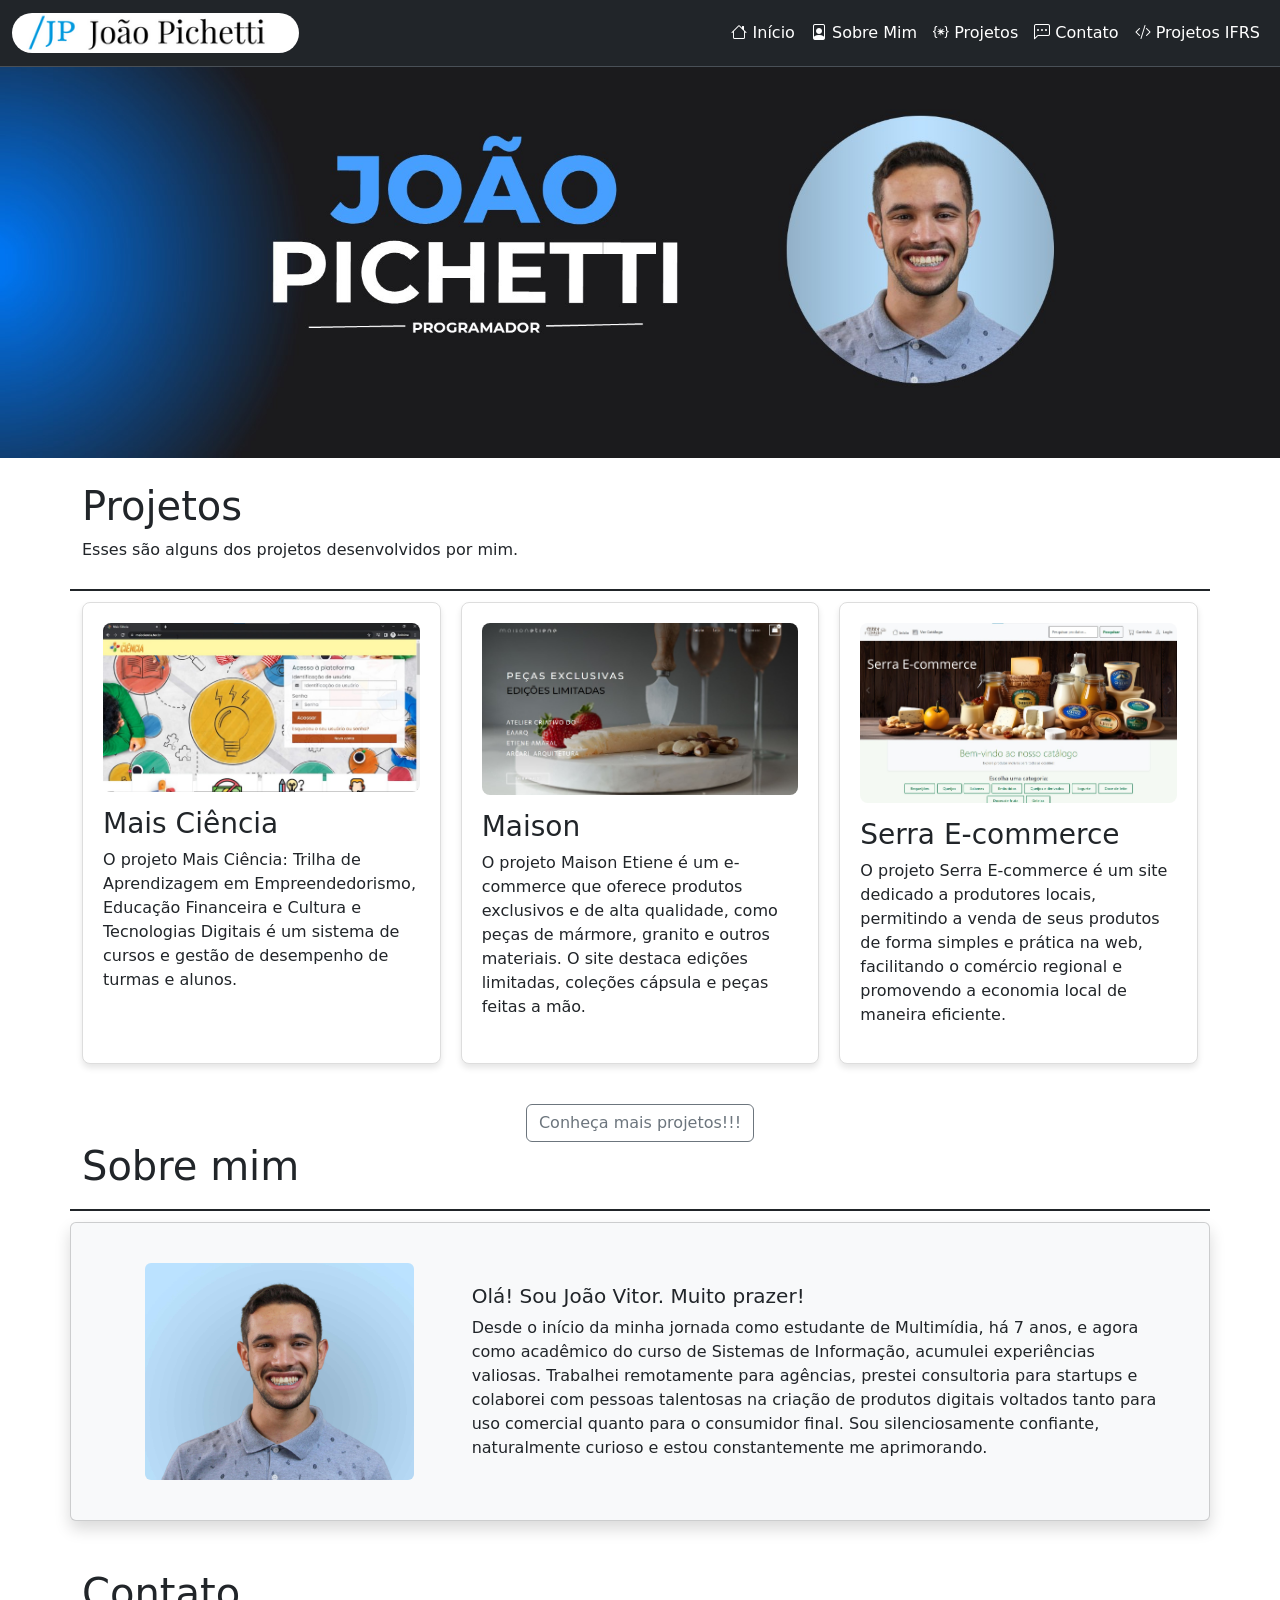
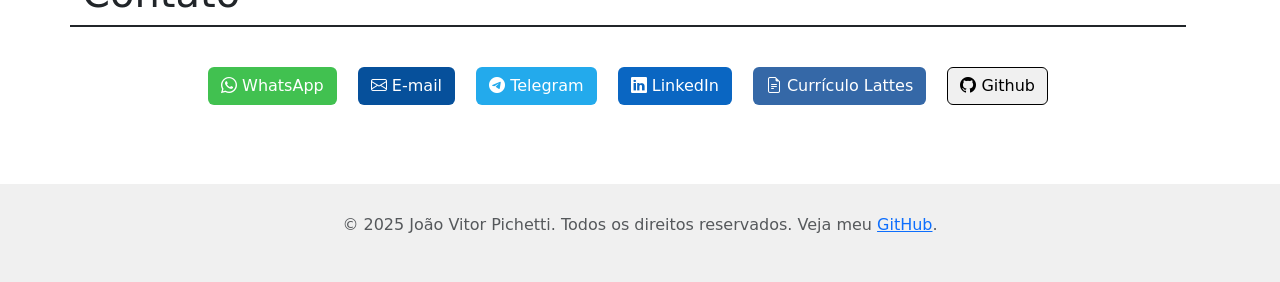
<file: index.html>
<!doctype html>
<html lang="pt-br">

<head>
    <meta charset="utf-8">
    <meta name="viewport" content="width=device-width, initial-scale=1">
    <title>Portfólio João Vitor Pichetti</title>
    <link rel="icon" type="image/x-icon" href="img/jp.ico">
    <link href="https://cdn.jsdelivr.net/npm/bootstrap@5.3.3/dist/css/bootstrap.min.css" rel="stylesheet" integrity="sha384-QWTKZyjpPEjISv5WaRU9OFeRpok6YctnYmDr5pNlyT2bRjXh0JMhjY6hW+ALEwIH" crossorigin="anonymous">
    <link rel="stylesheet" href="https://cdn.jsdelivr.net/npm/bootstrap-icons@1.11.3/font/bootstrap-icons.min.css">
    <link rel="stylesheet" href="meuCSS.css">
</head>

<body>
<!-- Inicio do Menu -->
<nav class="navbar bg-dark border-bottom border-body navbar-expand-lg" data-bs-theme="dark"> <!--navbar navbar-expand-lg bg-body-tertiary-->
    <div class="container-fluid">
        <a class="navbar-brand" href="#"><img style="border-radius: 50px; height: 40px;" src="img/logo_jp.png"></a>
        <button class="navbar-toggler" type="button" data-bs-toggle="collapse" data-bs-target="#navbarNav" aria-controls="navbarNav" aria-expanded="false" aria-label="Toggle navigation">
            <span class="navbar-toggler-icon"></span>
        </button>
        <div class="collapse navbar-collapse justify-content-end" id="navbarNav">
            <ul class="navbar-nav">
                <li class="nav-item">
                    <a class="nav-link active" aria-current="page" href="#home"><i class="bi bi-house"></i> Início</a>
                </li>
                <li class="nav-item">
                    <a class="nav-link active" href="#sobre-mim"><i class="bi bi-file-person"></i> Sobre Mim</a>
                </li>
                <li class="nav-item">
                    <a class="nav-link active" href="#projetos"><i class="bi bi-braces-asterisk"></i> Projetos</a>
                </li>
                <li class="nav-item">
                    <a class="nav-link active" aria-current="page" href="#contato"><i class="bi bi-chat-left-dots"></i> Contato</a>
                </li>
                <li class="nav-item">
                    <a class="nav-link active" aria-current="page" href="ifrs.html"><i class="bi bi-code-slash"></i> Projetos IFRS</a>
                </li>
            </ul>
        </div>
    </div>
</nav>
<!-- Fim do Menu  -->

<!-- Inicio do Banner do Site -->
<div id="home" style="position: relative;">
    <img src="img/bannerOk.jpg" width="100%">
    <div style="position: absolute; top: 0; left: 0; width: 100%; height: 100%; cursor: default;"></div>
</div>
<!-- Fim do Banner -->

<br><!-- Quebra de linha -->

<!-- Inicio do Conteiner, tudo fica dentro do Site -->
<div class="container" style="min-height: 80vh"> <!-- min-heigth faz com que o elemento ocupe 80% da altura da janela do navegador -->

    <div class="row align-items-center">
        <h1 id="projetos">Projetos</h1>
        <p>Esses são alguns dos projetos desenvolvidos por mim.</p>
        <!--    Nesta linha criamos a barra em baixo do Sobre Mim-->
        <div style="color: #212529; background-color: #212529; height: 2px;"></div>
        <br>

        <!--      Criar três icones para divulgar projetos-->
        <section>
            <div class="projects">
                <!-- Adicione seus projetos aqui -->
                <div class="project">
                    <img src="img/maisciencia.jpg" alt="Imagem do Projeto 1">
                    <h3>Mais Ciência</h3>
                    <p>O projeto Mais Ciência: Trilha de Aprendizagem em Empreendedorismo, Educação Financeira e Cultura e Tecnologias Digitais é um sistema de cursos e gestão de desempenho de turmas e alunos.</p>
                    <!--            <a href="#">Saiba mais</a>-->
                </div>
                <div class="project">
                    <img src="img/maisonOk.jpg" alt="Imagem do Projeto 2">
                    <h3>Maison</h3>
                    <p>O projeto Maison Etiene é um e-commerce que oferece produtos exclusivos e de alta qualidade, como peças de mármore, granito e outros materiais. O site destaca edições limitadas, coleções cápsula e peças feitas a mão.</p>
                    <!--            <a href="#">Ver no GitHub</a>-->
                </div>
                <div class="project">
                    <img src="img/serraEcommerce.jpg" alt="Imagem do Projeto 3">
                    <h3>Serra E-commerce</h3>
                    <p>O projeto Serra E-commerce é um site dedicado a produtores locais, permitindo a venda de seus produtos de forma simples e prática na web, facilitando o comércio regional e promovendo a economia local de maneira eficiente.</p>
                    <!--            <a href="#">Ver no GitHub</a>-->
                </div>
            </div>
        </section>

        <div class="d-flex justify-content-center">
            <a href="#contato">
                <button type="button" class="btn btn-outline-secondary">Conheça mais projetos!!!</button>
            </a>
            <br>
        </div>

        <h1 id="sobre-mim">Sobre mim</h1>
        <!--    Nesta linha criamos a barra em baixo do Sobre Mim-->
        <div style="color: #212529; background-color: #212529; height: 2px;"></div>
        <br>

        <div class="card shadow p-4 mb-5 bg-body-tertiary rounded">
            <div class="card-body">
                <div class="row align-items-center">
                    <div class="col-md-4 text-center mb-3 mb-md-0">
                        <img src="img/minhaFoto.jpg" class="rounded img-fluid" alt="Minha Foto" style="max-width: 80%;">
                    </div>
                    <div class="col-md-8">
                        <h5 class="card-title">Olá! Sou João Vitor. Muito prazer!</h5>
                        <p class="card-text">
                            Desde o início da minha jornada como estudante de Multimídia, há 7 anos, e agora como acadêmico do curso de Sistemas de Informação, acumulei experiências valiosas. Trabalhei remotamente para agências, prestei consultoria para startups e colaborei com pessoas talentosas na criação de produtos digitais voltados tanto para uso comercial quanto para o consumidor final. Sou silenciosamente confiante, naturalmente curioso e estou constantemente me aprimorando.
                        </p>
                    </div>
                </div>
            </div>
        </div>

        <div class="row">
            <h1 id="contato">Contato</h1>
            <p class="linha"></p>

            <div class="text-center my-4">
                <a href="https://wa.me/5554996520538/?text=Oi,%20João!%20Vim%20pelo%20Site!" class="btn mx-2" style="background-color: #41c150; color: #ffffff;">
                    <i class="bi bi-whatsapp"></i> WhatsApp
                </a>
                <a href="mailto:joao.amaral.pichetti@gmail.com" class="btn mx-2" style="background-color: #06509b; color: #ffffff;">
                    <i class="bi bi-envelope"></i> E-mail
                </a>
                <a href="https://t.me/joao_pichetti" class="btn mx-2" style="background-color: #23aaec; color: #ffffff;">
                    <i class="bi bi-telegram"></i> Telegram
                </a>
                <a href="https://www.linkedin.com/in/joao-pichetti/" class="btn mx-2" style="background-color: #0a66c2; color: #ffffff;">
                    <i class="bi bi-linkedin"></i> LinkedIn
                </a>
                <a href="http://lattes.cnpq.br/8414258295449751" class="btn mx-2" style="background-color: #3568a7; color: #ffffff;">
                    <i class="bi bi-file-earmark-text"></i> Currículo Lattes
                </a>
                <a href="https://github.com/joaovitorpichetti" class="btn mx-2" style="background-color: #f0f0f0; color: #000000; border-color: #000000;">
                    <i class="bi bi-github"></i> Github
                </a>
            </div>
            <br>

        </div>

    </div>

    <script src="https://cdn.jsdelivr.net/npm/bootstrap@5.3.3/dist/js/bootstrap.bundle.min.js" integrity="sha384-YvpcrYf0tY3lHB60NNkmXc5s9fDVZLESaAA55NDzOxhy9GkcIdslK1eN7N6jIeHz" crossorigin="anonymous"></script>
</div>
<!-- Fim do Conteiner -->

<!-- Inicio do Rodape -->
<footer style="background-color: #f0f0f0; margin: 55px 0px 0px 0px;" class="text-dark py-4">

    <div class="card-footer text-body-secondary">
        <div class="text-center" style="padding: 5px;" >
            <p>© 2025 João Vitor Pichetti. Todos os direitos reservados. Veja meu <a href="https://github.com/joaovitorpichetti" target="_blank">GitHub</a>.</p>
        </div>
    </div>

</footer>
<!-- Fim do Rodape -->

</body>

</html>
</file>
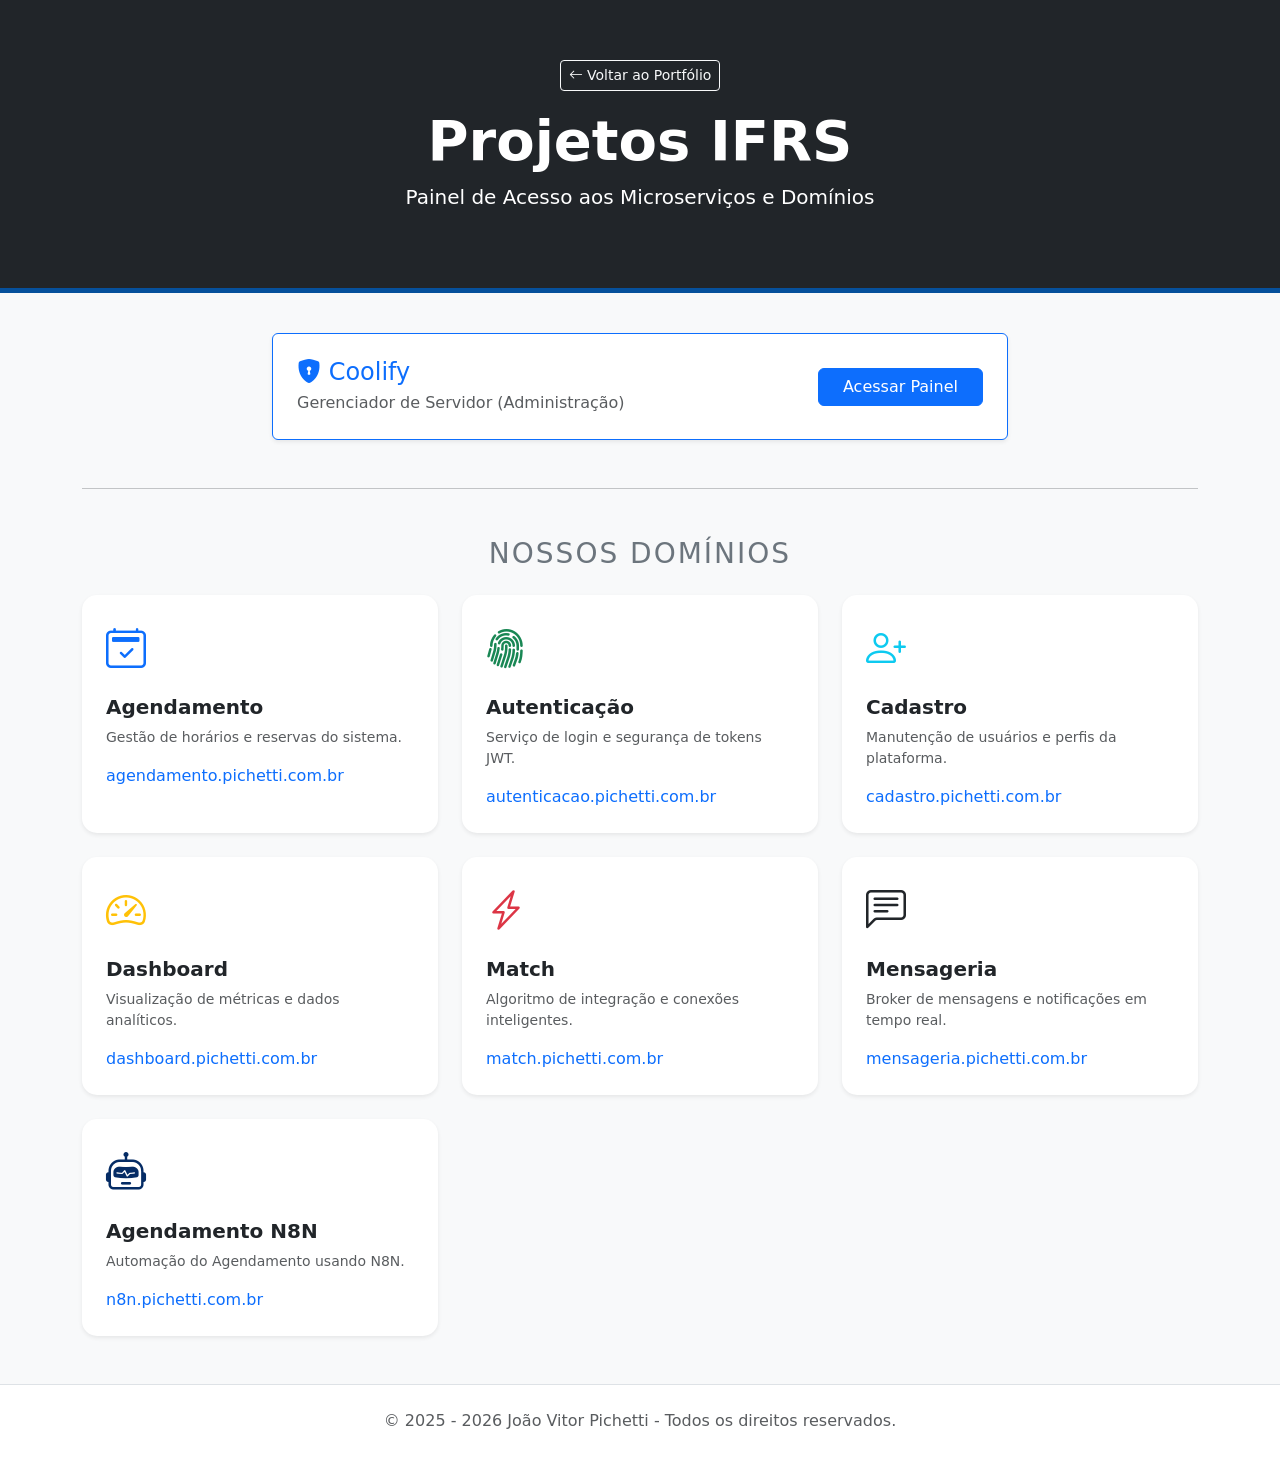
<file: ifrs.html>
<!doctype html>
<html lang="pt-br">

<head>
    <meta charset="utf-8">
    <meta name="viewport" content="width=device-width, initial-scale=1">
    <title>Projetos IFRS</title>
    <link rel="icon" type="image/x-icon" href="img/jp.ico">
    <link href="https://cdn.jsdelivr.net/npm/bootstrap@5.3.3/dist/css/bootstrap.min.css" rel="stylesheet">
    <link rel="stylesheet" href="https://cdn.jsdelivr.net/npm/bootstrap-icons@1.11.3/font/bootstrap-icons.min.css">
    <link rel="stylesheet" href="meuCSS.css">
    <style>
        body {

            background-color: #f8f9fa;

        }

        .card-service {

            transition: transform 0.2s;

            border: none;

            border-radius: 15px;

        }

        .card-service:hover {

            transform: translateY(-5px);

            box-shadow: 0 10px 20px rgba(0,0,0,0.1) !important;

        }

        .header-section {

            background: #212529;

            color: white;

            padding: 60px 0;

            margin-bottom: 40px;

            border-bottom: 5px solid #06509b;

        }

    </style>

</head>


<body>

<header class="header-section text-center">
    <div class="container">
        <a href="index.html" class="btn btn-outline-light btn-sm mb-3">
            <i class="bi bi-arrow-left"></i> Voltar ao Portfólio
       </a>

        <h1 class="display-4 fw-bold">Projetos IFRS</h1>
        <p class="lead">Painel de Acesso aos Microserviços e Domínios</p>

    </div>

</header>



<div class="container mb-5">

    <div class="row justify-content-center mb-5">
        <div class="col-md-8">
            <div class="card shadow-sm border-primary">
                <div class="card-body d-flex align-items-center justify-content-between p-4">
                    <div>
                        <h4 class="card-title mb-1 text-primary"><i class="bi bi-shield-lock-fill"></i> Coolify</h4>
                        <p class="card-text text-muted mb-0">Gerenciador de Servidor (Administração)</p>
                    </div>
                    <a href="https://administrador.pichetti.com.br" target="_blank" class="btn btn-primary px-4">
                        Acessar Painel
                    </a>
                </div>
            </div>
        </div>
    </div>

    <hr class="my-5">



    <h3 class="text-center mb-4 text-secondary text-uppercase" style="letter-spacing: 2px;">Nossos Domínios</h3>
    <div class="row row-cols-1 row-cols-md-2 row-cols-lg-3 g-4">
        <div class="col">
            <div class="card h-100 shadow-sm card-service">
                <div class="card-body p-4">
                    <div class="icon-box mb-3 text-primary">
                        <i class="bi bi-calendar2-check fs-1"></i>
                    </div>
                    <h5 class="fw-bold">Agendamento</h5>
                    <p class="text-muted small">Gestão de horários e reservas do sistema.</p>
                    <a href="https://agendamento.pichetti.com.br" target="_blank" class="stretched-link text-decoration-none">
                        agendamento.pichetti.com.br
                    </a>
                </div>
            </div>
        </div>


        <div class="col">
            <div class="card h-100 shadow-sm card-service">
                <div class="card-body p-4">
                    <div class="icon-box mb-3 text-success">
                        <i class="bi bi-fingerprint fs-1"></i>
                    </div>
                    <h5 class="fw-bold">Autenticação</h5>
                    <p class="text-muted small">Serviço de login e segurança de tokens JWT.</p>
                    <a href="https://autenticacao.pichetti.com.br" target="_blank" class="stretched-link text-decoration-none">
                        autenticacao.pichetti.com.br
                    </a>
                </div>
            </div>
        </div>


        <div class="col">
            <div class="card h-100 shadow-sm card-service">
                <div class="card-body p-4">
                    <div class="icon-box mb-3 text-info">
                        <i class="bi bi-person-plus fs-1"></i>
                    </div>
                    <h5 class="fw-bold">Cadastro</h5>
                    <p class="text-muted small">Manutenção de usuários e perfis da plataforma.</p>
                    <a href="https://cadastro.pichetti.com.br" target="_blank" class="stretched-link text-decoration-none">
                        cadastro.pichetti.com.br
                    </a>
                </div>
            </div>
        </div>


        <div class="col">
            <div class="card h-100 shadow-sm card-service">
                <div class="card-body p-4">
                    <div class="icon-box mb-3 text-warning">
                        <i class="bi bi-speedometer2 fs-1"></i>
                    </div>
                    <h5 class="fw-bold">Dashboard</h5>
                    <p class="text-muted small">Visualização de métricas e dados analíticos.</p>
                    <a href="https://dashboard.pichetti.com.br" target="_blank" class="stretched-link text-decoration-none">
                        dashboard.pichetti.com.br
                    </a>
                </div>
            </div>
        </div>


        <div class="col">
            <div class="card h-100 shadow-sm card-service">
                <div class="card-body p-4">
                    <div class="icon-box mb-3 text-danger">
                        <i class="bi bi-lightning-charge fs-1"></i>
                    </div>
                    <h5 class="fw-bold">Match</h5>
                    <p class="text-muted small">Algoritmo de integração e conexões inteligentes.</p>
                    <a href="https://match.pichetti.com.br" target="_blank" class="stretched-link text-decoration-none">
                        match.pichetti.com.br
                    </a>
                </div>
            </div>
        </div>


        <div class="col">
            <div class="card h-100 shadow-sm card-service">
                <div class="card-body p-4">
                    <div class="icon-box mb-3 text-dark">
                        <i class="bi bi-chat-left-text fs-1"></i>
                    </div>
                    <h5 class="fw-bold">Mensageria</h5>
                    <p class="text-muted small">Broker de mensagens e notificações em tempo real.</p>
                    <a href="https://mensageria.pichetti.com.br" target="_blank" class="stretched-link text-decoration-none">
                        mensageria.pichetti.com.br
                    </a>
                </div>
            </div>
        </div>


        <div class="col">
            <div class="card h-100 shadow-sm card-service">
                <div class="card-body p-4">
                    <div class="icon-box mb-3 text-primary-emphasis">
                        <i class="bi bi-robot fs-1"></i>
                    </div>
                    <h5 class="fw-bold">Agendamento N8N</h5>
                    <p class="text-muted small">Automação do Agendamento usando N8N.</p>
                    <a href="https://n8n.pichetti.com.br" target="_blank" class="stretched-link text-decoration-none">
                        n8n.pichetti.com.br
                    </a>
                </div>
            </div>
        </div>
        
    </div>

</div>



<footer class="text-center py-4 bg-white border-top">
    <p class="mb-0 text-muted">© 2025 - 2026 João Vitor Pichetti - Todos os direitos reservados.</p>
</footer>


<script src="https://cdn.jsdelivr.net/npm/bootstrap@5.3.3/dist/js/bootstrap.bundle.min.js"></script>

</body>

</html>
</file>
<file: meuCSS.css>
section {
    margin-bottom: 40px;
}

.projects {
    display: grid;
    grid-template-columns: repeat(auto-fit, minmax(300px, 1fr));
    gap: 20px;
}

.project {
    background-color: #fff;
    border: 1px solid #ddd;
    border-radius: 8px;
    padding: 20px;
    box-shadow: 0 4px 6px rgba(0, 0, 0, 0.1);
    transition: transform 0.3s;
}

.project:hover {
    transform: translateY(-5px);
}

.project img {
    width: 100%;
    border-radius: 8px;
    margin-bottom: 15px;
}

.linha {
    height: 2px;
    color: #212529;
    background-color: #212529;
}
</file>
